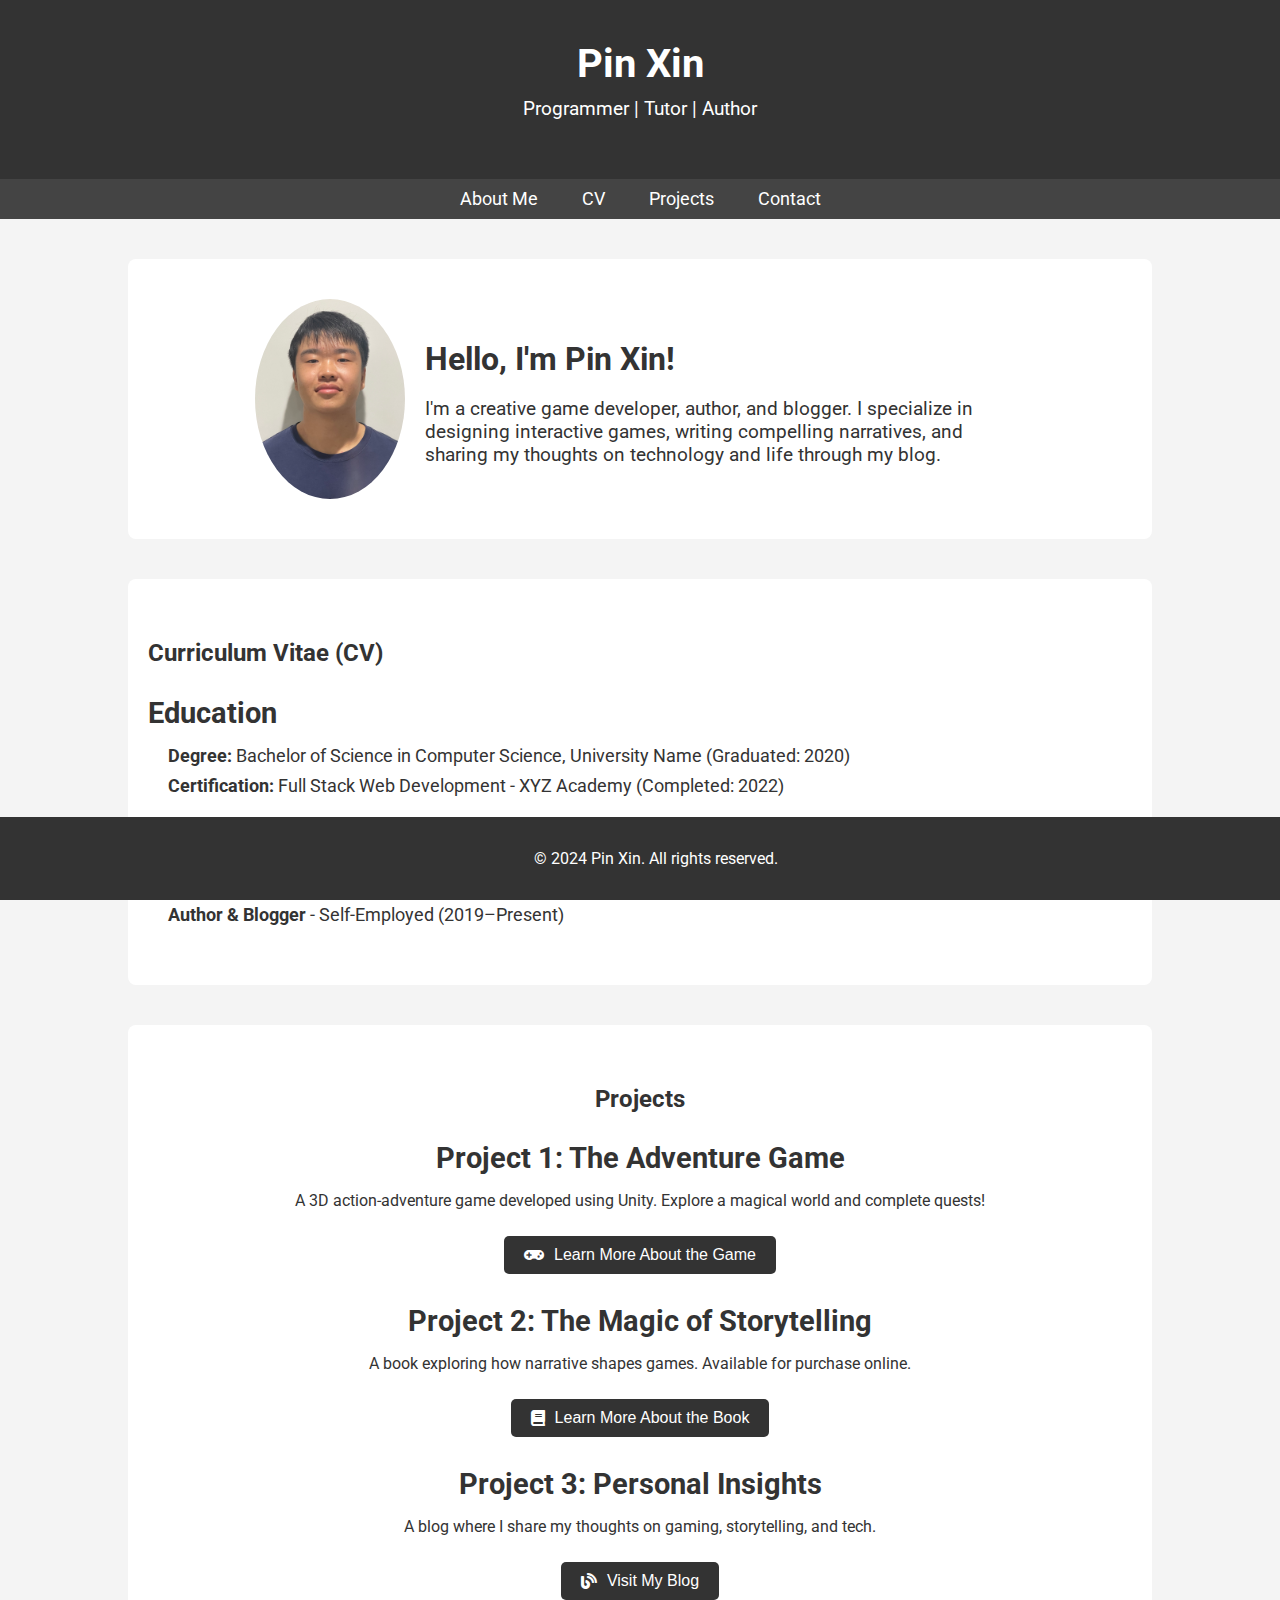
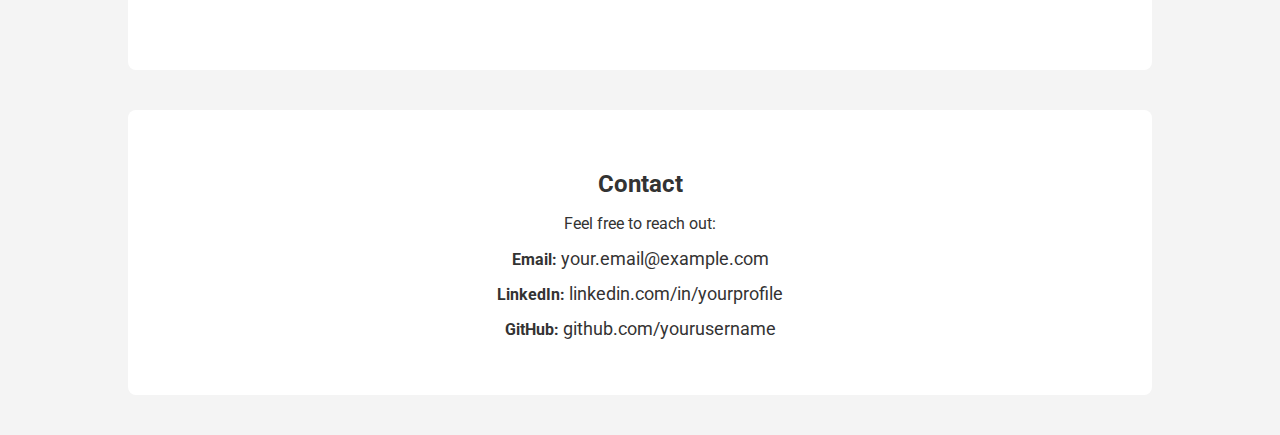
<file: index.html>
<!DOCTYPE html>
<html lang="en">
<head>
    <link rel="stylesheet" href="css/style.css">
    <meta charset="UTF-8">
    <meta name="viewport" content="width=device-width, initial-scale=1.0">
    <meta name="description" content="Personal website showcasing my CV, projects, and accomplishments.">
    <meta name="author" content="Pin Xin">
    <title>Pin Xin</title>
    <link href="https://fonts.googleapis.com/css2?family=Roboto:wght@400;700&display=swap" rel="stylesheet">
    <link rel="stylesheet" href="https://cdnjs.cloudflare.com/ajax/libs/font-awesome/5.15.4/css/all.min.css">
</head>
<body>
<div class="content">

<!-- Header Section -->
<header>
    <h1>Pin Xin</h1>
    <p>Programmer | Tutor | Author</p>
</header>

<!-- Navigation Bar -->
<nav>
    <a href="#profile">About Me</a>
    <a href="#cv">CV</a>
    <a href="#projects">Projects</a>
    <a href="#contact">Contact</a>
</nav>

<!-- Profile Section -->
<section id="profile">
    <img src="images/your-image.jpg" alt="Image description" style="max-width: 100%; height: auto;">

    <div>
        <h2>Hello, I'm Pin Xin!</h2>
        <p>I'm a creative game developer, author, and blogger. I specialize in designing interactive games, writing compelling narratives, and sharing my thoughts on technology and life through my blog.</p>
    </div>
</section>

<!-- CV Section -->
<section id="cv">
    <h2>Curriculum Vitae (CV)</h2>
    <div class="card">
        <h3>Education</h3>
        <ul>
            <li><strong>Degree:</strong> Bachelor of Science in Computer Science, University Name (Graduated: 2020)</li>
            <li><strong>Certification:</strong> Full Stack Web Development - XYZ Academy (Completed: 2022)</li>
        </ul>
    </div>
    <div class="card">
        <h3>Experience</h3>
        <ul>
            <li><strong>Game Developer</strong> - Studio Name (2022–Present)</li>
            <li><strong>Author & Blogger</strong> - Self-Employed (2019–Present)</li>
        </ul>
    </div>
</section>

<!-- Projects Section -->
<section id="projects">
    <h2>Projects</h2>

    <!-- Game Project -->
    <div class="project-card">
        <h3>Project 1: The Adventure Game</h3>
        <p>A 3D action-adventure game developed using Unity. Explore a magical world and complete quests!</p>
        <button class="project-button" onclick="window.location.href='game.html'">
            <i class="fas fa-gamepad"></i> Learn More About the Game
        </button>
    </div>

    <!-- Book Project -->
    <div class="project-card">
        <h3>Project 2: The Magic of Storytelling</h3>
        <p>A book exploring how narrative shapes games. Available for purchase online.</p>
        <button class="project-button" onclick="window.location.href='book.html'">
            <i class="fas fa-book"></i> Learn More About the Book
        </button>
    </div>

    <!-- Blog Project -->
    <div class="project-card">
        <h3>Project 3: Personal Insights</h3>
        <p>A blog where I share my thoughts on gaming, storytelling, and tech.</p>
        <button class="project-button" onclick="window.location.href='blog.html'">
            <i class="fas fa-blog"></i> Visit My Blog
        </button>
    </div>
</section>

<!-- Contact Section -->
<section id="contact">
    <h2>Contact</h2>
    <p>Feel free to reach out:</p>
    <ul>
        <li><strong>Email:</strong> <a href="mailto:your.email@example.com">your.email@example.com</a></li>
        <li><strong>LinkedIn:</strong> <a href="https://www.linkedin.com/in/yourprofile">linkedin.com/in/yourprofile</a></li>
        <li><strong>GitHub:</strong> <a href="https://github.com/yourusername">github.com/yourusername</a></li>
    </ul>
</section>

</div>
<!-- Footer Section -->
    <footer>
        <p>&copy; 2024 Pin Xin. All rights reserved.</p>
    </footer>
</body>
</html>
</file>
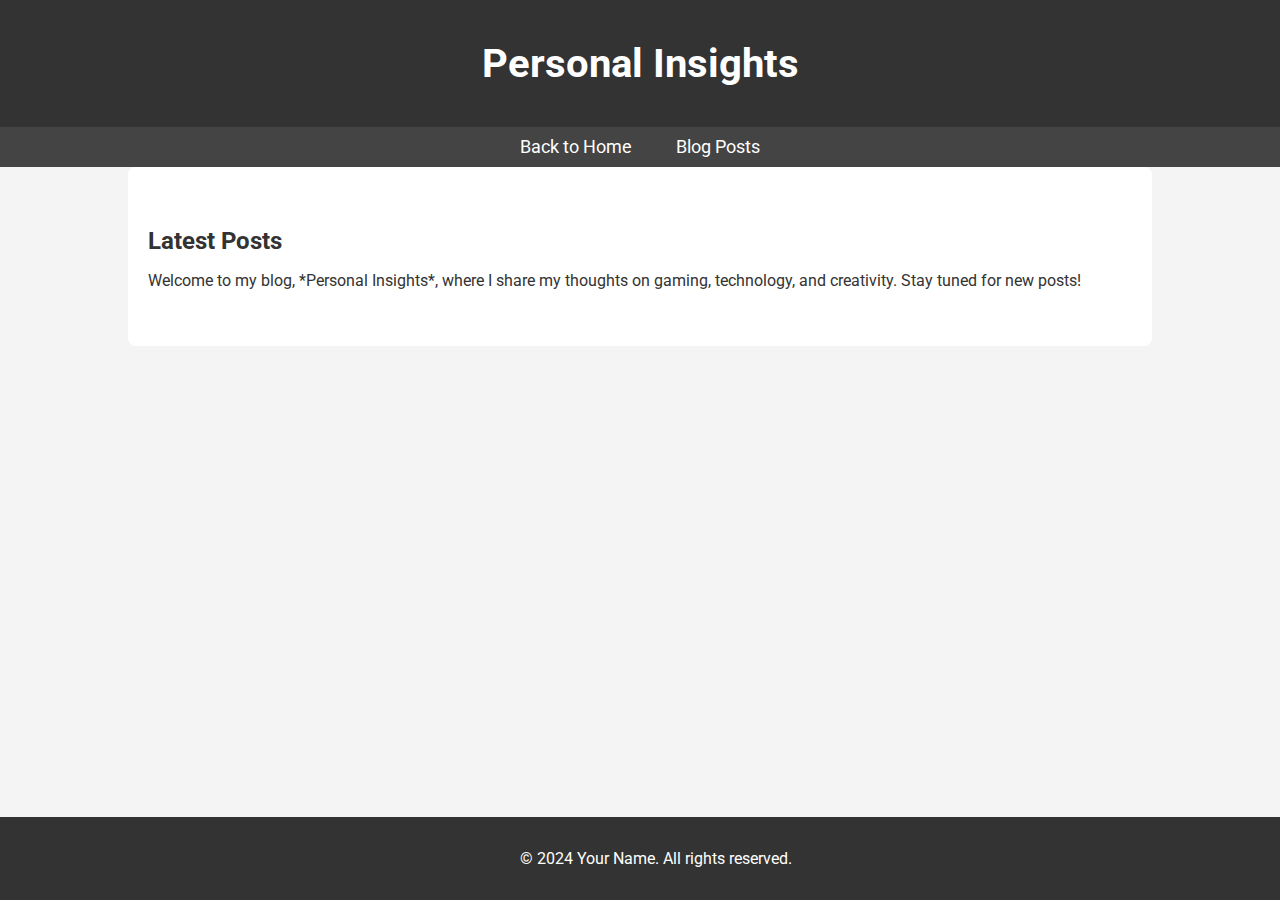
<file: blog.html>
<!DOCTYPE html>
<html lang="en">
<head>
    <link rel="stylesheet" href="css/style.css">
    <meta charset="UTF-8">
    <meta name="viewport" content="width=device-width, initial-scale=1.0">
    <meta name="description" content="Personal Insights - My blog about gaming, technology, and creativity.">
    <meta name="author" content="Your Name">
    <title>Personal Insights | Your Name</title>
    <link href="https://fonts.googleapis.com/css2?family=Roboto:wght@400;700&display=swap" rel="stylesheet">
    <link rel="stylesheet" href="https://cdnjs.cloudflare.com/ajax/libs/font-awesome/5.15.4/css/all.min.css">
</head>
<body>
<div class="allButFooter">

<header>
    <h1>Personal Insights</h1>
</header>

<nav>
    <a href="index.html">Back to Home</a>
    <a href="#blog">Blog Posts</a>
</nav>

<section id="blog">
    <h2>Latest Posts</h2>
    <p>Welcome to my blog, *Personal Insights*, where I share my thoughts on gaming, technology, and creativity. Stay tuned for new posts!</p>
</section>
</body>
</div>
<footer>
    <p>&copy; 2024 Your Name. All rights reserved.</p>
</footer>
</html>
</file>
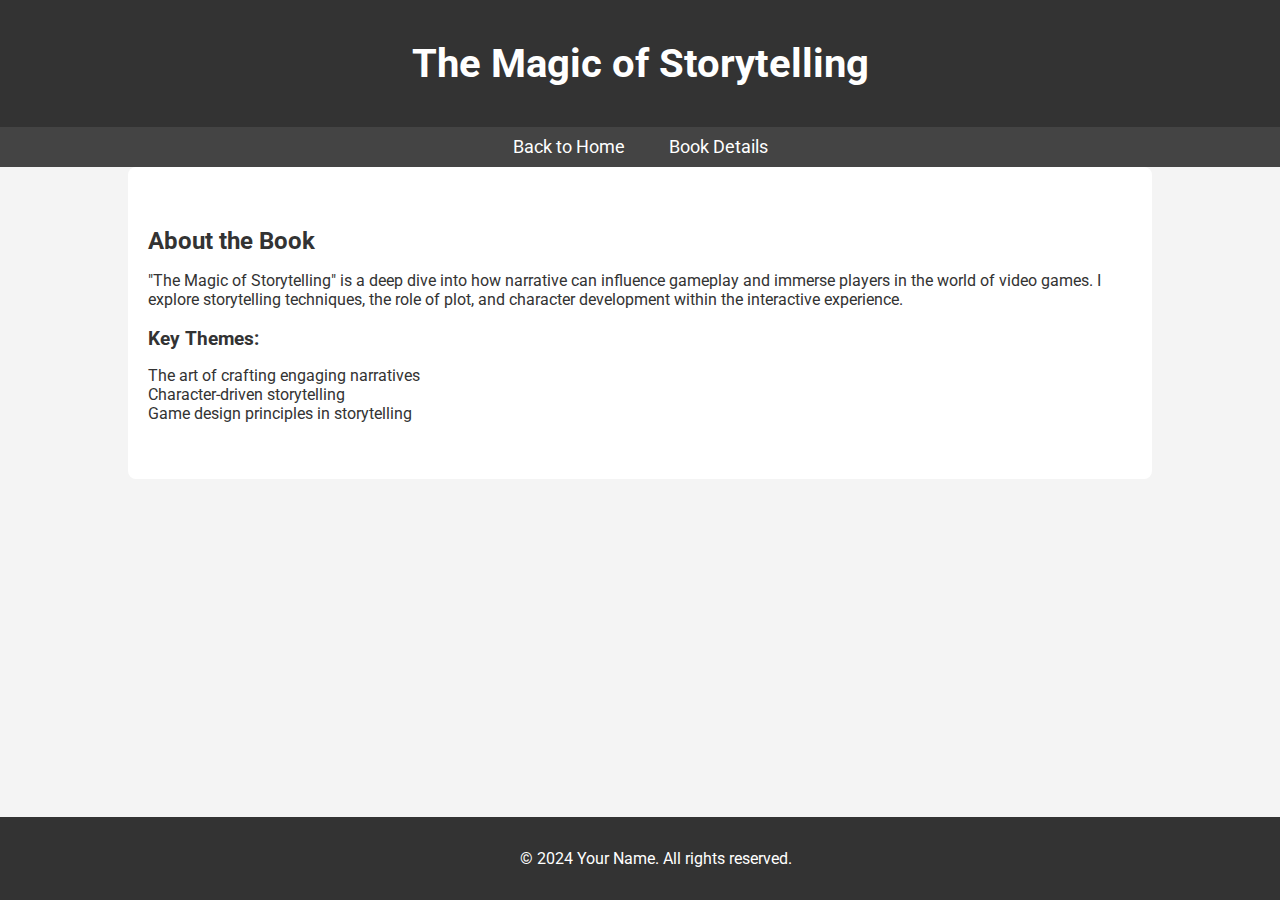
<file: book.html>
<!DOCTYPE html>
<html lang="en">
<head>
    <link rel="stylesheet" href="css/style.css">
    <meta charset="UTF-8">
    <meta name="viewport" content="width=device-width, initial-scale=1.0">
    <meta name="description" content="The Magic of Storytelling - A book exploring how narrative shapes games.">
    <meta name="author" content="Your Name">
    <title>The Magic of Storytelling | Your Name</title>
    <link href="https://fonts.googleapis.com/css2?family=Roboto:wght@400;700&display=swap" rel="stylesheet">
    <link rel="stylesheet" href="https://cdnjs.cloudflare.com/ajax/libs/font-awesome/5.15.4/css/all.min.css">
</head>
<body>

<header>
    <h1>The Magic of Storytelling</h1>
</header>

<nav>
    <a href="index.html">Back to Home</a>
    <a href="#book">Book Details</a>
</nav>

<section id="book">
    <h2>About the Book</h2>
    <p>"The Magic of Storytelling" is a deep dive into how narrative can influence gameplay and immerse players in the world of video games. I explore storytelling techniques, the role of plot, and character development within the interactive experience.</p>
    <h3>Key Themes:</h3>
    <ul>
        <li>The art of crafting engaging narratives</li>
        <li>Character-driven storytelling</li>
        <li>Game design principles in storytelling</li>
    </ul>
</section>

<footer>
    <p>&copy; 2024 Your Name. All rights reserved.</p>
</footer>

</body>
</html>
</file>
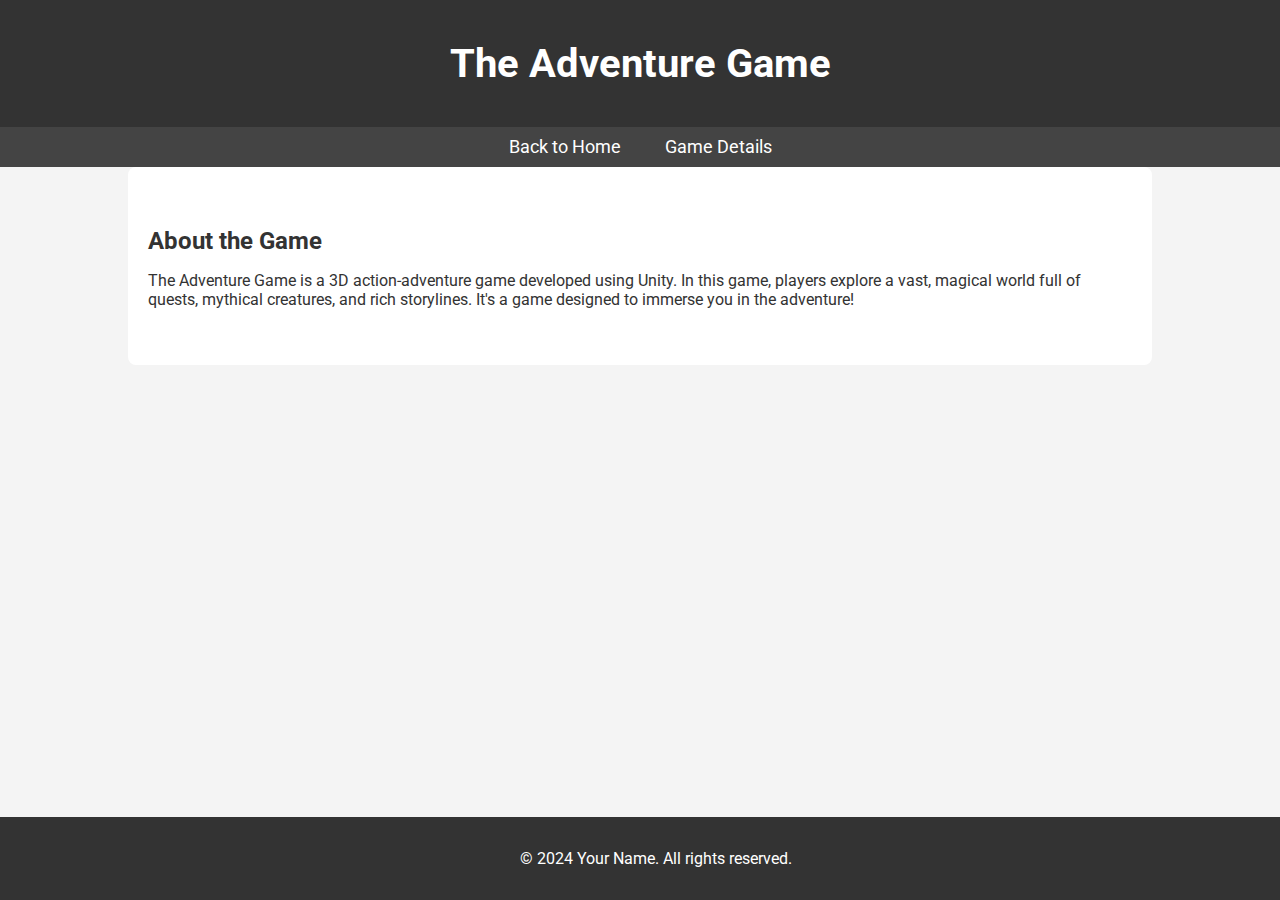
<file: game.html>
<!DOCTYPE html>
<html lang="en">
<head>
    <link rel="stylesheet" href="css/style.css">
    <meta charset="UTF-8">
    <meta name="viewport" content="width=device-width, initial-scale=1.0">
    <meta name="description" content="The Adventure Game - A 3D action-adventure game developed using Unity.">
    <meta name="author" content="Your Name">
    <title>The Adventure Game | Your Name</title>
    <link href="https://fonts.googleapis.com/css2?family=Roboto:wght@400;700&display=swap" rel="stylesheet">
    <link rel="stylesheet" href="https://cdnjs.cloudflare.com/ajax/libs/font-awesome/5.15.4/css/all.min.css">
</head>
<body>

<header>
    <h1>The Adventure Game</h1>
</header>

<nav>
    <a href="index.html">Back to Home</a>
    <a href="#game">Game Details</a>
</nav>

<section id="game">
    <h2>About the Game</h2>
    <p>The Adventure Game is a 3D action-adventure game developed using Unity. In this game, players explore a vast, magical world full of quests, mythical creatures, and rich storylines. It's a game designed to immerse you in the adventure!</p>
</section>

<footer>
    <p>&copy; 2024 Your Name. All rights reserved.</p>
</footer>

</body>
</html>
</file>
<file: css/style.css>
/* Global Styles */
html, body {
    height: 100%;
    padding: 0;
}
body {
    font-family: 'Roboto', sans-serif;
    margin: 0;
    background-color: #f4f4f4;
    color: #333;
    display: flex;
    flex-direction: column;
}

h1, h2, h3 {
    margin-bottom: 15px;
}

a {
    text-decoration: none;
    color: inherit;
}

ul {
    list-style-type: none;
    padding-left: 0;
}

button {
    cursor: pointer;
}

/* Header */
header {
    background-color: #333;
    color: white;
    padding: 40px 0;
    text-align: center;
}

header h1 {
    font-size: 2.5em;
    margin: 0;
}

header p {
    font-size: 1.2em;
    margin-top: 10px;
}

/* Navigation Bar */
nav {
    background-color: #444;
    color: white;
    text-align: center;
    padding: 10px 0;
}

nav a {
    color: white;
    text-decoration: none;
    margin: 0 20px;
    font-size: 1.1em;
}

nav a:hover {
    text-decoration: underline;
}

/* Profile Section */
#profile {
    display: flex;
    align-items: center;
    justify-content: center;
    margin-top: 40px;
}

#profile img {
    width: 150px;
    height: 150px;
    border-radius: 50%;
    margin-right: 20px;
}

#profile div {
    max-width: 600px;
}

#profile h2 {
    font-size: 2em;
}

#profile p {
    font-size: 1.2em;
}

/* Sections */
section {
    padding: 40px 20px;
    margin: 0 10%;
    background-color: #fff;
    border-radius: 8px;
    margin-bottom: 40px;
}

/* CV Section */
#cv .card {
    margin-bottom: 20px;
}

#cv h3 {
    font-size: 1.8em;
}

#cv ul {
    padding-left: 20px;
}

#cv ul li {
    font-size: 1.1em;
    margin-bottom: 10px;
}

/* Projects Section */
#projects {
    text-align: center;
}

.project-card {
    margin-bottom: 30px;
}

.project-button {
    background-color: #333;
    color: white;
    padding: 10px 20px;
    font-size: 16px;
    border: none;
    cursor: pointer;
    border-radius: 5px;
    display: inline-flex;
    align-items: center;
    margin-top: 10px;
}

.project-button i {
    margin-right: 10px;
}

.content {
    flex: 1;  /* This makes the content section grow to fill available space */
}

.project-button:hover {
    background-color: #555;
}

.project-card h3 {
    font-size: 1.8em;
    margin-bottom: 10px;
}

/* Contact Section */
#contact {
    text-align: center;
}

#contact ul {
    padding-left: 0;
}

#contact li {
    margin-bottom: 15px;
}

#contact a {
    font-size: 1.1em;
    color: #333;
}

#contact a:hover {
    text-decoration: underline;
}

/* Footer */
footer {
    position: absolute;
    width: 100%;
    bottom: 0;
    background-color: #333;
    color: white;
    text-align: center;
    padding: 1rem;
    margin-top: 40px;
}

/* Responsive Design */
@media (max-width: 768px) {
    #profile {
        flex-direction: column;
        text-align: center;
    }

    #profile img {
        margin-bottom: 20px;
    }

    section {
        margin: 0 5%;
    }

    .project-button {
        width: 100%;
        padding: 15px;
    }

    .project-card h3 {
        font-size: 1.5em;
    }

    nav a {
        display: block;
        margin: 10px 0;
    }
}
</file>
